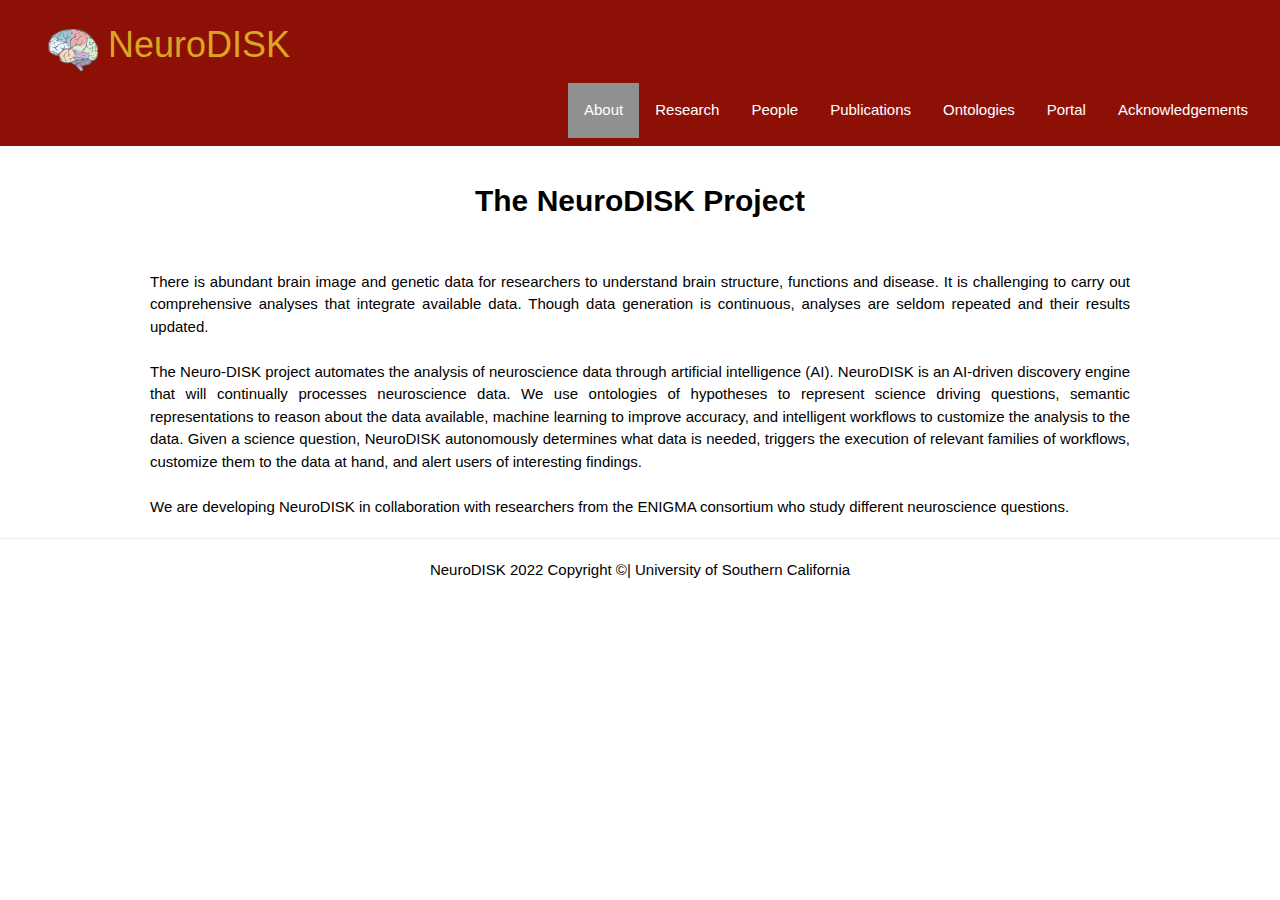
<file: index.html>
<!DOCTYPE html>
<html lang=en>
<title>NeuroDISK</title>
<meta charset="UTF-8">
<meta name="viewport" content="width=device-width, initial-scale=1">
<link rel="stylesheet" href="css/w3.css">
<link rel="stylesheet" href="css/w3-theme-red.css">
<link rel="stylesheet" href="css/font-awesome.min.css">
<script src="https://ajax.googleapis.com/ajax/libs/jquery/3.3.1/jquery.min.js"></script>
<script>
$(document).ready(function(){
    //load the parts of the page that are always the same across the portal
    $("#footerContent").load("footer.html");
});
</script>

<!-- Global site tag (gtag.js) - Google Analytics -->
<script async src="https://www.googletagmanager.com/gtag/js?id=UA-118863115-5"></script>
<script>
  window.dataLayer = window.dataLayer || [];
  function gtag(){dataLayer.push(arguments);}
  gtag('js', new Date());

  gtag('config', 'UA-118863115-5');
</script>

<head>
  <style>
    h1 {
      color:goldenrod
    }

    .w3-container {
      position: relative;
    }

    .topleft {
      float: left;
    }

    .w3-bar .w3-button {
    padding: 16px;
    }

    .footer {
      left: 0;
      bottom: 0;
      width: 100%;
      background-color:white;
      color:black;
      text-align: center;
    }
  </style>
</head>

<body>

  <header class="w3-container w3-theme-d5 w3-padding" id="topMenu"> 
      <div class=" w3-container">
      <div class=" w3-container">
        <div class="topleft">
          <h1><img src="images/Logo.png" alt="NeuroDISK" width=50px height=50px/>
            NeuroDISK
          </h1>
        </div>
        </div>
    </div>  
    
    <div class="w3-right">
      <div class="w3-bar w3-theme-d5">
        <a href="index.html" class="w3-bar-item w3-button w3-padding-8 selected">About</a>
        <a href="research.html" class="w3-bar-item w3-button w3-padding-8">Research</a>
        <a href="people.html" class="w3-bar-item w3-button w3-padding-8">People</a>
        <a href="publications.html" class="w3-bar-item w3-button w3-padding-8">Publications</a>
        <a href="ontologies.html" class="w3-bar-item w3-button w3-padding-8">Ontologies</a>
        <a href="portal.html" class="w3-bar-item w3-button w3-padding-8">Portal</a>
        <a href="acknowledgements.html" class="w3-bar-item w3-button w3-padding-8">Acknowledgements</a>
      </div>  
    </div>
  </header>

  <br />
  <div class="w3-center">
    <h2><b>The NeuroDISK Project</b></h2>
  </div>
  <br />

  <div class="w3-content w3-justify">
    <p>
      There is abundant brain image and genetic data for researchers to understand brain structure, functions and disease. It is challenging to carry out comprehensive analyses that integrate available data.  Though data generation is continuous, analyses are seldom repeated and their results updated. <br />
      <br />
      The Neuro-DISK project automates the analysis of neuroscience data through artificial intelligence (AI). NeuroDISK is an AI-driven discovery engine that will continually processes neuroscience data.  We use ontologies of hypotheses to represent science driving questions, semantic representations to reason about the data available, machine learning to improve accuracy, and intelligent workflows to customize the analysis to the data.  Given a science question, NeuroDISK autonomously determines what data is needed, triggers the execution of relevant families of workflows, customize them to the data at hand, and alert users of interesting findings.<br />
      <br />
      We are developing NeuroDISK in collaboration with researchers from the ENIGMA consortium who study different neuroscience questions.<br />
    </p>
  </div>


  <div class="footer">
    <hr />
    <p>NeuroDISK 2022 Copyright &copy;| University of Southern California</p>
  </div>


</body>

</html>
</file>
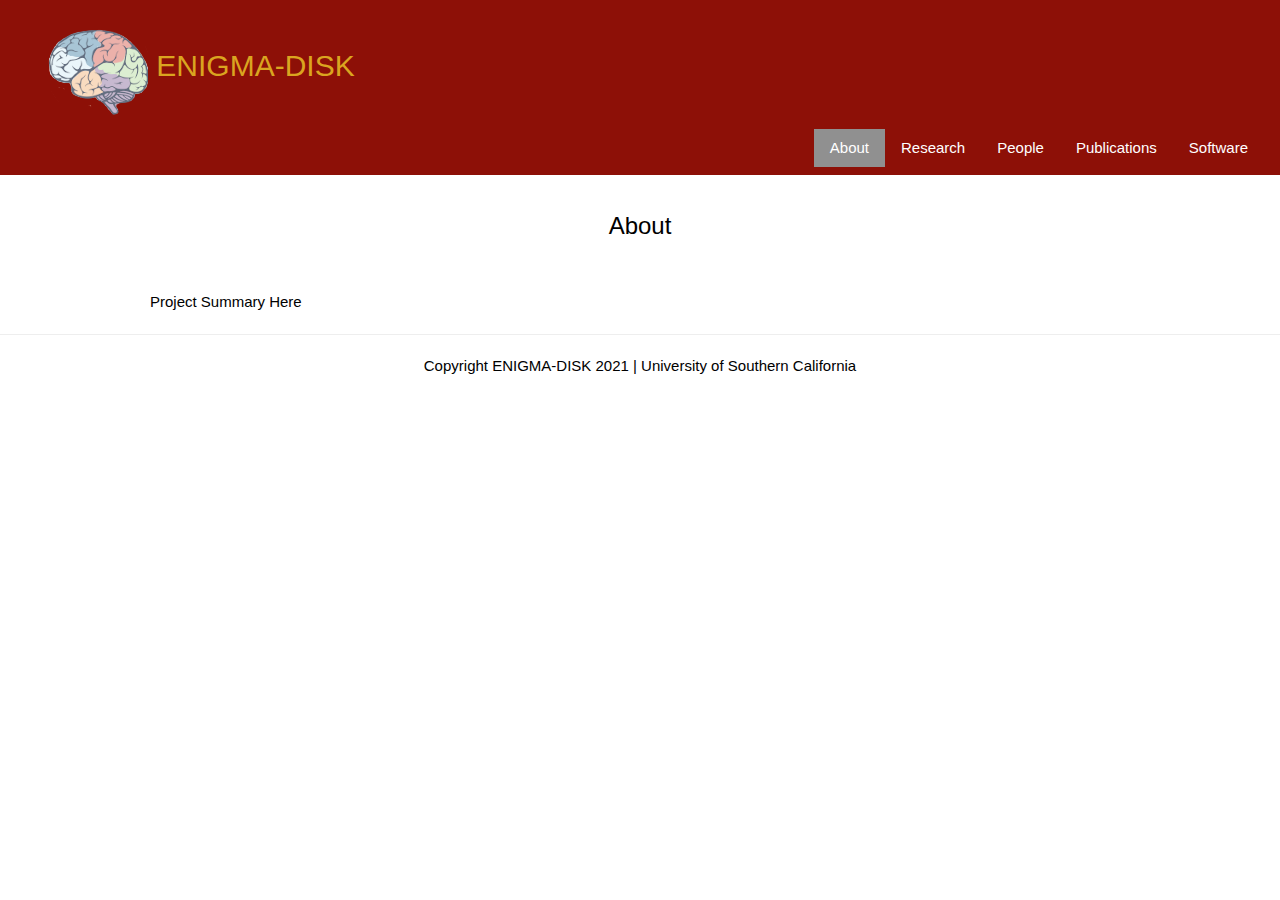
<file: about.html>
<!DOCTYPE html>
<html lang=en>
<title>ENIGMA-DISK</title>
<meta charset="UTF-8">
<meta name="viewport" content="width=device-width, initial-scale=1">
<link rel="stylesheet" href="css/w3.css">
<link rel="stylesheet" href="css/w3-theme-red.css">
<link rel="stylesheet" href="css/font-awesome.min.css">
<script src="https://ajax.googleapis.com/ajax/libs/jquery/3.3.1/jquery.min.js"></script>
<script>
$(document).ready(function(){
    //load the parts of the page that are always the same across the portal
    $("#footerContent").load("footer.html");
});
</script>

<!-- Global site tag (gtag.js) - Google Analytics -->
<script async src="https://www.googletagmanager.com/gtag/js?id=UA-118863115-5"></script>
<script>
  window.dataLayer = window.dataLayer || [];
  function gtag(){dataLayer.push(arguments);}
  gtag('js', new Date());

  gtag('config', 'UA-118863115-5');
</script>

<head>
  <style>
    h2 {
      color:goldenrod
    }

    .footer {
      left: 0;
      bottom: 0;
      width: 100%;
      background-color:white;
      color:black;
      text-align: center;
    }
  </style>
</head>

<body>

  <header class="w3-container w3-theme-d5 w3-padding" id="topMenu"> 
    <div class="w3-container">
      <div class=" w3-container">
        <h2><img src="images/Logo.png" alt="ENIGMA-DISK"/>
          ENIGMA-DISK
        </h2>
      </div>
    </div>  
    
    <div class="w3-right">
      <div class="w3-bar w3-theme-d5">
        <a href="about.html" class="w3-bar-item w3-button w3-padding-8 selected">About</a>
        <a href="research.html" class="w3-bar-item w3-button w3-padding-8">Research</a>
        <a href="people.html" class="w3-bar-item w3-button w3-padding-8">People</a>
        <a href="publications.html" class="w3-bar-item w3-button w3-padding-8">Publications</a>
        <a href="software.html" class="w3-bar-item w3-button w3-padding-8">Software</a>
      </div>  
    </div>
  </header>

  <br />
  <div class="w3-center">
      <h3>About</h3>
  </div>
  <br />

  <div class="w3-content w3-justify">
    <p>
      Project Summary Here
    </p>
  </div>


  <div class="footer">
    <hr />
    <p>Copyright ENIGMA-DISK 2021 | University of Southern California</p>
  </div>


</body>

</html>
</file>
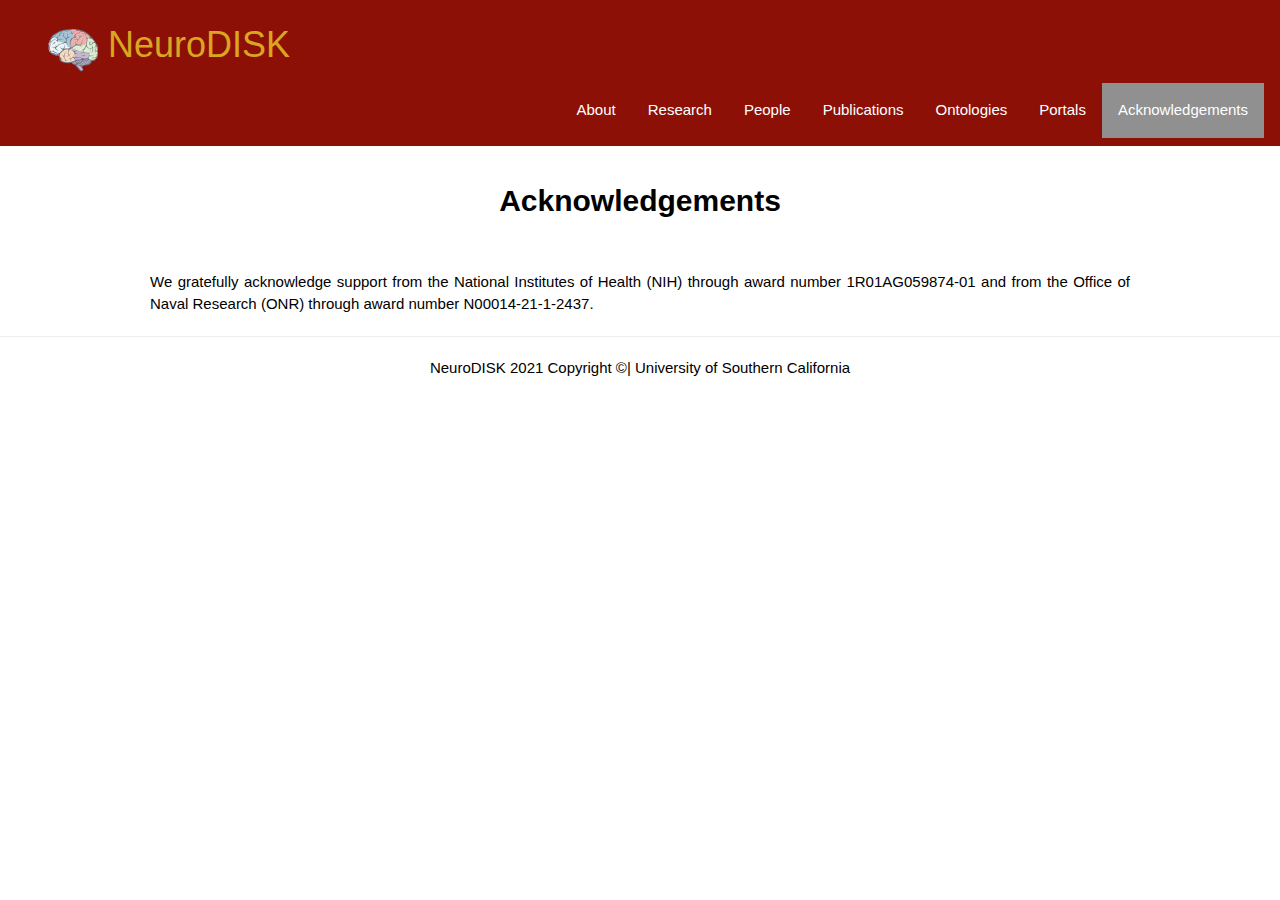
<file: acknowledgements.html>
<!DOCTYPE html>
<html lang=en>
<title>NeuroDISK</title>
<meta charset="UTF-8">
<meta name="viewport" content="width=device-width, initial-scale=1">
<link rel="stylesheet" href="css/w3.css">
<link rel="stylesheet" href="css/w3-theme-red.css">
<link rel="stylesheet" href="css/font-awesome.min.css">
<link rel="stylesheet" href="https://cdnjs.cloudflare.com/ajax/libs/font-awesome/4.7.0/css/font-awesome.min.css">
<script src="https://ajax.googleapis.com/ajax/libs/jquery/3.3.1/jquery.min.js"></script>
<script>
$(document).ready(function(){
    //load the parts of the page that are always the same across the portal
    $("#footerContent").load("footer.html");
});
</script>

<!-- Global site tag (gtag.js) - Google Analytics -->
<script async src="https://www.googletagmanager.com/gtag/js?id=UA-118863115-5"></script>
<script>
  window.dataLayer = window.dataLayer || [];
  function gtag(){dataLayer.push(arguments);}
  gtag('js', new Date());

  gtag('config', 'UA-118863115-5');
</script>

<head>
  <style>
    h1 {
      color:goldenrod
    }

    .w3-container {
      position: relative;
    }

    .topleft {
      float: left;
    }

    .w3-bar .w3-button {
    padding: 16px;
    }

    .footer {
      left: 0;
      bottom: 0;
      width: 100%;
      background-color:white;
      color:black;
      text-align: center;
    }
  </style>
</head>

<body>

  <header class="w3-container w3-theme-d5 w3-padding" id="topMenu"> 
    <div class="w3-container">
      <div class=" w3-container">
        <div class="topleft">
          <h1><img src="images/Logo.png" alt="NeuroDISK" width=50px height=50px/>
            NeuroDISK
          </h1>
        </div>
        </div>
    </div>  
    
    <div class="w3-right">
      <div class="w3-bar w3-theme-d5">
        <a href="index.html" class="w3-bar-item w3-button w3-padding-8">About</a>
        <a href="research.html" class="w3-bar-item w3-button w3-padding-8">Research</a>
        <a href="people.html" class="w3-bar-item w3-button w3-padding-8">People</a>
        <a href="publications.html" class="w3-bar-item w3-button w3-padding-8">Publications</a>
        <a href="ontologies.html" class="w3-bar-item w3-button w3-padding-8">Ontologies</a>
        <a href="portal.html" class="w3-bar-item w3-button w3-padding-8">Portals</a>
        <a href="acknowledgements.html" class="w3-bar-item w3-button w3-padding-8 selected">Acknowledgements</a>
      </div>  
    </div>
  </header>

    <br />
    <div class="w3-center">
        <h2><b>Acknowledgements</b></h2>
    </div>
    <br />
    <div class="w3-content w3-justify">
      <p>We gratefully acknowledge support from the National Institutes of Health (NIH) through award number 1R01AG059874-01 and from the Office of Naval Research (ONR) through award number N00014-21-1-2437.</p>
    </div>

  <div class="footer">
    <hr />
    <p>NeuroDISK 2021 Copyright &copy;| University of Southern California</p>
  </div>


</body>

</html>
</file>
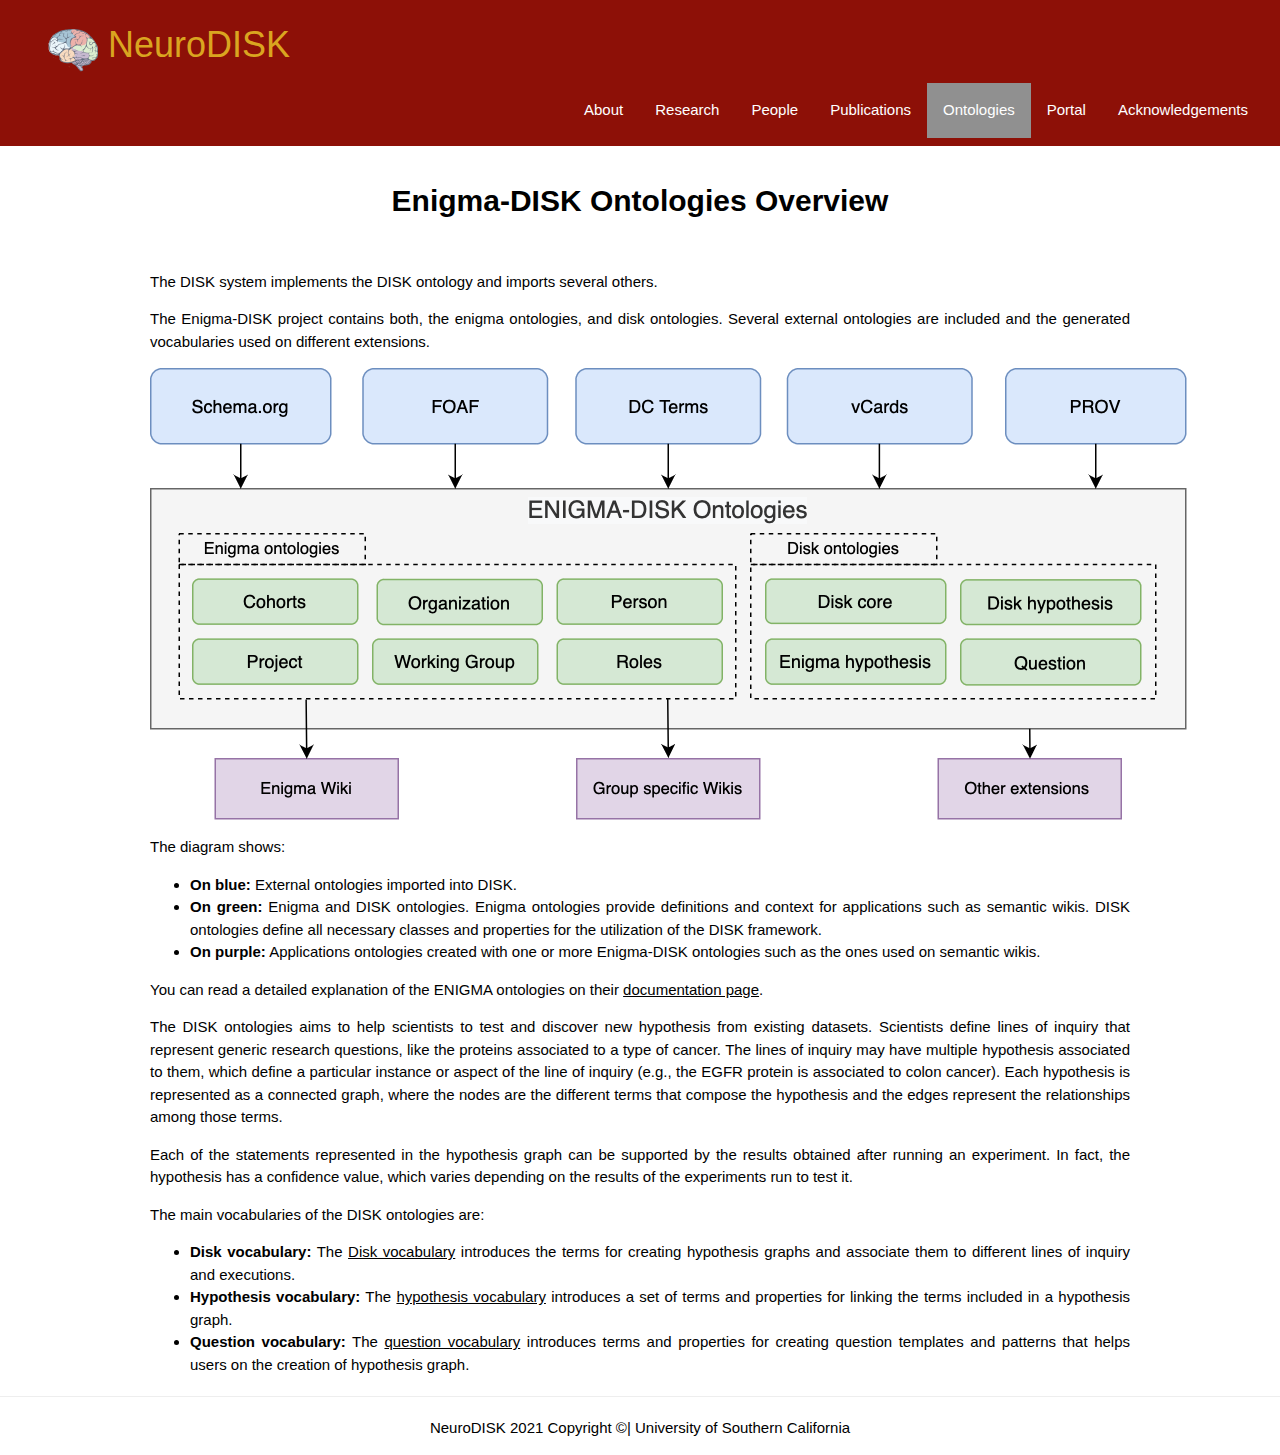
<file: ontologies.html>
<!DOCTYPE html>
<html lang=en>
<title>NeuroDISK</title>
<meta charset="UTF-8">
<meta name="viewport" content="width=device-width, initial-scale=1">
<link rel="stylesheet" href="css/w3.css">
<link rel="stylesheet" href="css/w3-theme-red.css">
<link rel="stylesheet" href="css/font-awesome.min.css">
<script src="https://ajax.googleapis.com/ajax/libs/jquery/3.3.1/jquery.min.js"></script>
<script>
$(document).ready(function(){
    //load the parts of the page that are always the same across the portal
    $("#footerContent").load("footer.html");
});
</script>

<!-- Global site tag (gtag.js) - Google Analytics -->
<script async src="https://www.googletagmanager.com/gtag/js?id=UA-118863115-5"></script>
<script>
  window.dataLayer = window.dataLayer || [];
  function gtag(){dataLayer.push(arguments);}
  gtag('js', new Date());

  gtag('config', 'UA-118863115-5');
</script>

<head>
  <style>
    h1 {
      color:goldenrod
    }

    .w3-container {
      position: relative;
    }

    .topleft {
      float: left;
    }

    .w3-bar .w3-button {
    padding: 16px;
    }

    .footer {
      left: 0;
      bottom: 0;
      width: 100%;
      background-color:white;
      color:black;
      text-align: center;
    }
  </style>
</head>

<body>

  <header class="w3-container w3-theme-d5 w3-padding" id="topMenu"> 
      <div class=" w3-container">
      <div class=" w3-container">
        <div class="topleft">
          <h1><img src="images/Logo.png" alt="NeuroDISK" width=50px height=50px/>
            NeuroDISK
          </h1>
        </div>
        </div>
    </div>  
    
    <div class="w3-right">
      <div class="w3-bar w3-theme-d5">
        <a href="index.html" class="w3-bar-item w3-button w3-padding-8">About</a>
        <a href="research.html" class="w3-bar-item w3-button w3-padding-8">Research</a>
        <a href="people.html" class="w3-bar-item w3-button w3-padding-8">People</a>
        <a href="publications.html" class="w3-bar-item w3-button w3-padding-8">Publications</a>
        <a href="ontologies.html" class="w3-bar-item w3-button w3-padding-8 selected">Ontologies</a>
        <a href="portal.html" class="w3-bar-item w3-button w3-padding-8">Portal</a>
        <a href="acknowledgements.html" class="w3-bar-item w3-button w3-padding-8">Acknowledgements</a>
      </div>  
    </div>
  </header>

  <br />
  <div class="w3-center">
    <h2><b>Enigma-DISK Ontologies Overview</b></h2>
  </div>
  <br />

  <div class="w3-content w3-justify">
    <p>
      The DISK system implements the DISK ontology and imports several others.
    </p>
    <p>
      The Enigma-DISK project contains both, the enigma ontologies, and disk ontologies. Several external ontologies are included and the generated vocabularies used on different extensions.
    </p>

    <img src="images/ontologies.png" alt="Ontologies Overview"/>

    <p>
      The diagram shows:
      <ul>
        <li><b>On blue:</b> External ontologies imported into DISK.</li>
        <li><b>On green:</b> 
          Enigma and DISK ontologies. Enigma ontologies provide definitions and context for applications such as semantic wikis. DISK ontologies define all necessary classes and properties for the utilization of the DISK framework.
        </li>
        <li><b>On purple:</b> 
          Applications ontologies created with one or more Enigma-DISK ontologies such as the ones used on semantic wikis.
        </li>
      </ul>
      You can read a detailed explanation of the ENIGMA ontologies on their <a href="https://knowledgecaptureanddiscovery.github.io/EnigmaOntology/release/" target="_blank">documentation page</a>.
    </p>

    <p>
      The DISK ontologies aims to help scientists to test and discover new hypothesis from existing datasets. Scientists define lines of inquiry that represent generic research questions, like the proteins associated to a type of cancer. The lines of inquiry may have multiple hypothesis associated to them, which define a particular instance or aspect of the line of inquiry (e.g., the EGFR protein is associated to colon cancer). Each hypothesis is represented as a connected graph, where the nodes are the different terms that compose the hypothesis and the edges represent the relationships among those terms.
    </p>

    <p>
      Each of the statements represented in the hypothesis graph can be supported by the results obtained after running an experiment. In fact, the hypothesis has a confidence value, which varies depending on the results of the experiments run to test it.
    </p>

    <p>
      The main vocabularies of the DISK ontologies are:
      <ul>
        <li><b>Disk vocabulary:</b> 
          The <a target="_blank" href="http://disk-project.org/ontology/disk#">Disk vocabulary</a> introduces the terms for creating hypothesis graphs and associate them to different lines of inquiry and executions.
        </li>
        <li><b>Hypothesis vocabulary:</b> 
          The <a target="_blank" href="https://knowledgecaptureanddiscovery.github.io/DISK-Ontologies/hypothesis/release/0.0.3/index-en.html">hypothesis vocabulary</a> introduces a set of terms and properties for linking the terms included in a hypothesis graph.
        </li>
        <li><b>Question vocabulary:</b> 
          The <a target="_blank" href="https://w3id.org/sqo">question vocabulary</a> introduces terms and properties for creating question templates and patterns that helps users on the creation of hypothesis graph.
        </li>
      </ul>
    </p>
  </div>


  <div class="footer">
    <hr />
    <p>NeuroDISK 2021 Copyright &copy;| University of Southern California</p>
  </div>


</body>

</html>
</file>
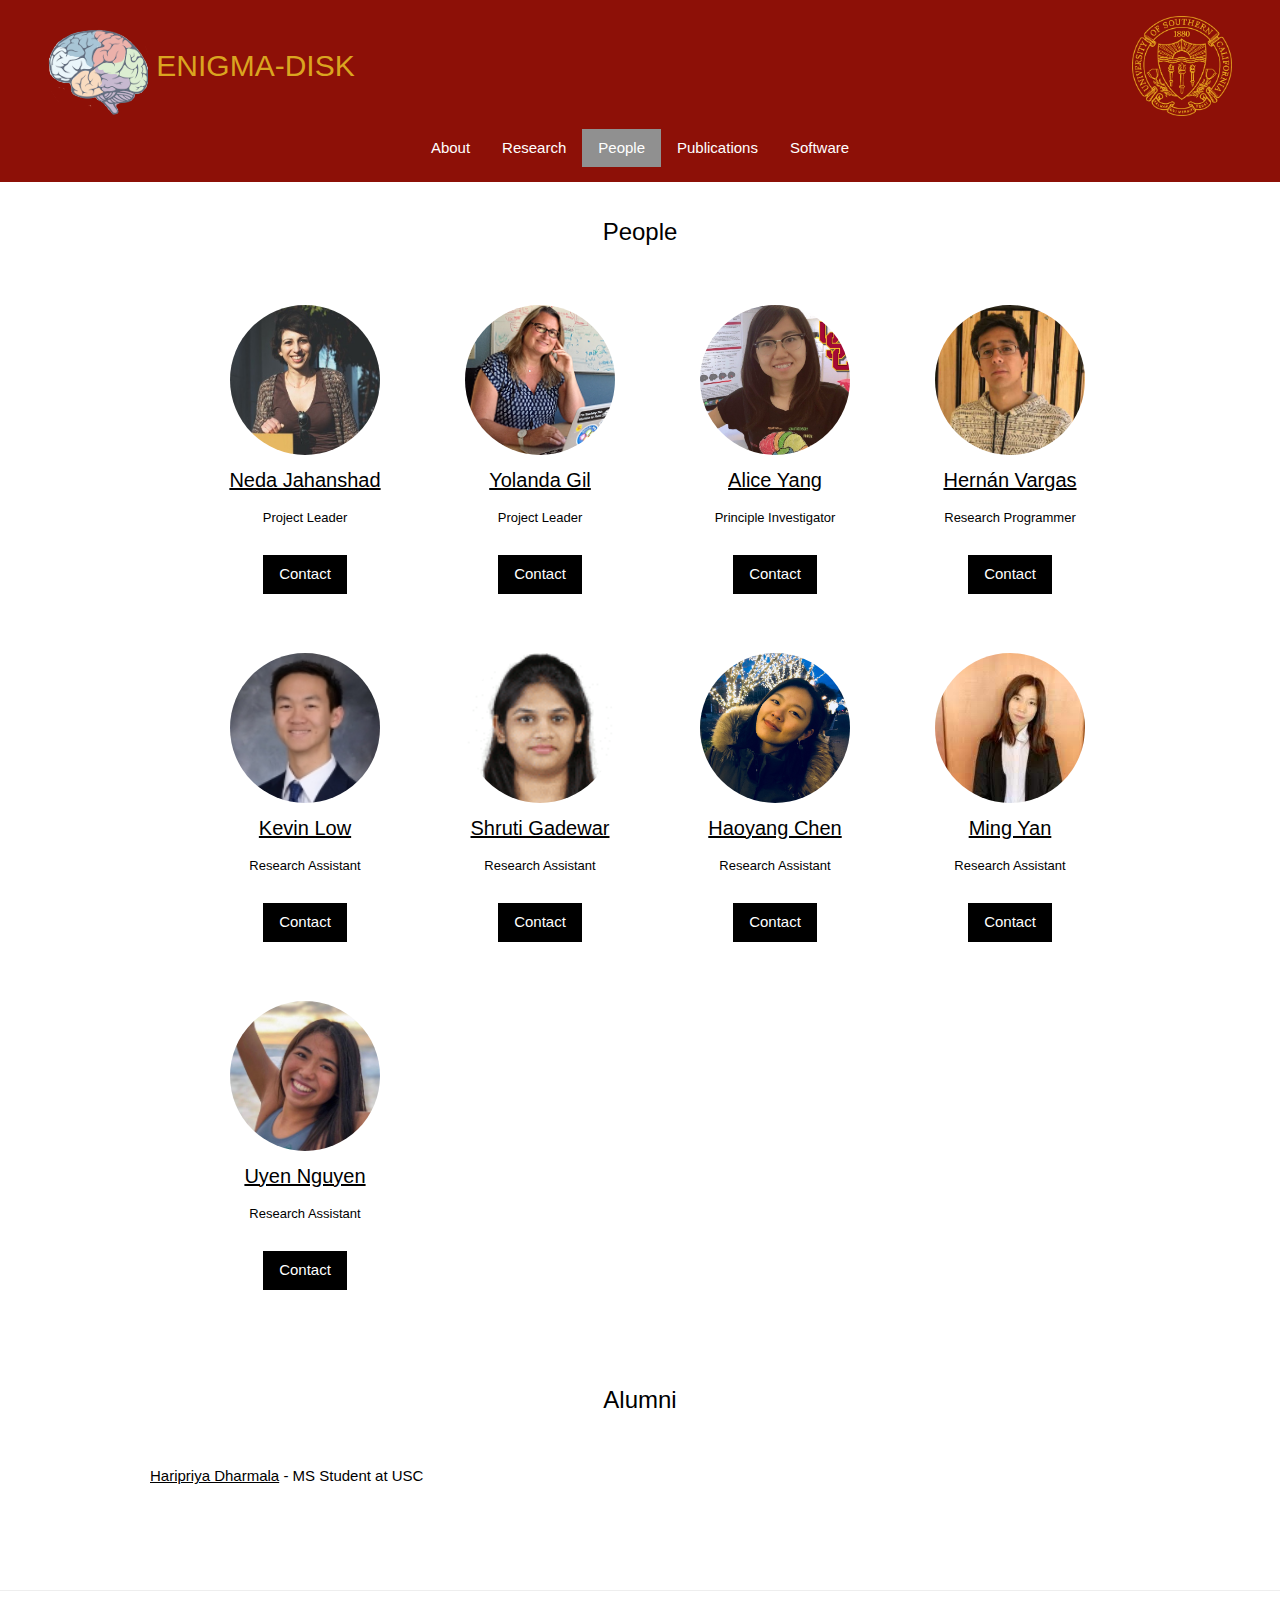
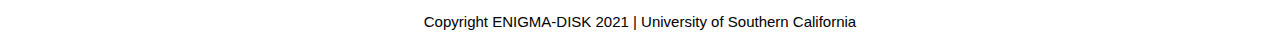
<file: people.html>
<!DOCTYPE html>
<html lang=en>
<title>ENIGMA-DISK</title>
<meta charset="UTF-8">
<meta name="viewport" content="width=device-width, initial-scale=1">
<link rel="stylesheet" href="css/w3.css">
<link rel="stylesheet" href="css/w3-theme-red.css">
<link rel="stylesheet" href="css/font-awesome.min.css">
<link rel="stylesheet" href="https://cdnjs.cloudflare.com/ajax/libs/font-awesome/5.15.3/css/all.min.css" integrity="sha512-iBBXm8fW90+nuLcSKlbmrPcLa0OT92xO1BIsZ+ywDWZCvqsWgccV3gFoRBv0z+8dLJgyAHIhR35VZc2oM/gI1w==" crossorigin="anonymous" referrerpolicy="no-referrer" />
<!--link rel="stylesheet" href="https://cdnjs.cloudflare.com/ajax/libs/font-awesome/4.7.0/css/font-awesome.min.css"-->
<script src="https://ajax.googleapis.com/ajax/libs/jquery/3.3.1/jquery.min.js"></script>
<script>
$(document).ready(function(){
    //load the parts of the page that are always the same across the portal
    $("#footerContent").load("footer.html");
});
</script>

<!-- Global site tag (gtag.js) - Google Analytics -->
<script async src="https://www.googletagmanager.com/gtag/js?id=UA-118863115-5"></script>
<script>
  window.dataLayer = window.dataLayer || [];
  function gtag(){dataLayer.push(arguments);}
  gtag('js', new Date());

  gtag('config', 'UA-118863115-5');
</script>

<head>
  <style>
    h2 {
        color:goldenrod
    }

    .w3-container {
      position: relative;
    }

    .topright {
      position: absolute;
      top: 8px;
      right: 16px;
    }
    

    .footer {
        left: 0;
        bottom: 0;
        width: 100%;
        background-color:white;
        color:black;
        text-align: center;
    }

    .column {
        float: left;
        width: 25%;
        padding: 0 10px;
    }

    .row {
        margin: 0 150px;
        padding: 20px;
    }

    .row:after {
        content: "";
        display: table;
        clear: both;
    }

    @media screen and (max-width: 600px) {
        .column {
            width: 100%;
            display: block;
            margin-bottom: 20px;
        }
    }

    .card {
        width: 250px;
        margin: auto;
        padding: 2px;
        text-align: center;
        font-family: arial;
    }

    .card img{
        border-radius: 50%;
        width: 150px;
        height: 150px;
    }

    .title {
        color:black;
        font-size: 12px;
    }


    
  </style>
</head>

<body>

<header class="w3-container w3-theme-d5 w3-padding" id="topMenu"> 
    <div class="w3-container">
        <div class=" w3-container">
            <h2><img src="images/Logo.png" alt="ENIGMA-DISK"/>
                ENIGMA-DISK
            </h2>
            <div class="topright">
                <img src="images/usc.gif" alt="University of Southern California" width=100px height=100px/>
              </div>
        </div>
    </div>  
    
    <div class="w3-center">
        <div class="w3-bar w3-theme-d5">
            <a href="index.html" class="w3-bar-item w3-button w3-padding-8">About</a>
            <a href="research.html" class="w3-bar-item w3-button w3-padding-8">Research</a>
            <a href="people.html" class="w3-bar-item w3-button w3-padding-8 selected">People</a>
            <a href="publications.html" class="w3-bar-item w3-button w3-padding-8">Publications</a>
            <a href="software.html" class="w3-bar-item w3-button w3-padding-8">Software</a>
        </div>  
    </div>
</header>

<br />
<div class="w3-center">
    <h3>People</h3>
</div>
<br />

<div class="row">
    <div class="column">
        <div class="card">
            <img src="images/jahanshad.jpeg" alt="Neda Jahanshad">
            <a href="https://keck.usc.edu/faculty-search/neda-jahanshad/"><h4>Neda Jahanshad</h4></a>
            <p class="title" style="font-size:13px">Project Leader</p>
            <a href="mailto:njahansh@usc.edu"><p class="w3-button w3-black">Contact</p></a>
        </div>
    </div>

    <div class="column">
        <div class="card">
            <img src="images/Gil.png" alt="Yolanda Gil">
            <a href="https://www.isi.edu/~gil/"><h4>Yolanda Gil</h4></a>
            <p class="title" style="font-size:13px">Project Leader</p>
            <a href="mailto: gil@isi.edu"><p class="w3-button w3-black">Contact</p></a>
        </div>
    </div>

    <div class="column">
        <div class="card">
            <img src="images/Alice.jpeg" alt="Alice Yang">
            <a href="https://sites.google.com/a/usc.edu/qifan/"><h4>Alice Yang</h4></a>
            <p class="title" style="font-size:13px">Principle Investigator</p>
            <a href="mailto: qifanyan@usc.edu"><p class="w3-button w3-black">Contact</p></a>
        </div>
    </div>

    <div class="column">
        <div class="card">
            <img src="images/Hernan.jpeg" alt="Hernán Vargas">
            <a href=""><h4>Hernán Vargas</h4></a>
            <p class="title" style="font-size:13px">Research Programmer</p>
            <a href="mailto: hern.var@gmail.com"><p class="w3-button w3-black">Contact</p></a>
        </div>
    </div>
    
    
</div>

<div class="row">
    <div class="column">
        <div class="card">
            <img src="images/kevin.jpeg" alt="Kevin Low">
            <a href=""><h4>Kevin Low</h4></a>
            <p class="title" style="font-size:13px">Research Assistant</p>
            <a href="mailto:kevinlow@usc.edu"><p class="w3-button w3-black">Contact</p></a>
        </div>
    </div>

    <div class="column">
        <div class="card">
            <img src="images/shruti.gif" alt="Shruti Gadewar">
            <a href="https://www.linkedin.com/in/gadewarshruti"><h4>Shruti Gadewar</h4></a>
            <p class="title" style="font-size:13px">Research Assistant</p>
            <a href="mailto: gadewar@usc.edu"><p class="w3-button w3-black">Contact</p></a>
        </div>
    </div>

    <div class="column">
        <div class="card">
            <img src="images/haoyang.jpg" alt="Haoyang Chen">
            <a href=""><h4>Haoyang Chen</h4></a>
            <p class="title" style="font-size:13px">Research Assistant</p>
            <a href="mailto: hchen046@usc.edu"><p class="w3-button w3-black">Contact</p></a>
        </div>
    </div>

    <div class="column">
        <div class="card">
            <img src="images/ming.jpeg" alt="Ming Yan">
            <a href="https://www.linkedin.com/in/yanming77"><h4>Ming Yan</h4></a>
            <p class="title" style="font-size:13px">Research Assistant</p>
            <a href="mailto: myan7003@usc.edu"><p class="w3-button w3-black">Contact</p></a>
        </div>
    </div>
    
    
</div>

<div class="row">
    <div class="column">
        <div class="card">
            <img src="images/uyen.jpeg" alt="Uyen Nguyen">
            <a href="https://www.linkedin.com/in/uyen-nguyen-3907521b8"><h4>Uyen Nguyen</h4></a>
            <p class="title" style="font-size:13px">Research Assistant</p>
            <a href="mailto:uyennguy@usc.edu"><p class="w3-button w3-black">Contact</p></a>
        </div>
    </div>
</div>

<br /><br />
<div class="w3-center">
    <h3>Alumni</h3>
</div>
<br />

<div class="w3-content w3-justify">
<p><a href="https://www.linkedin.com/in/haripriya-dharmala">Haripriya Dharmala</a> - MS Student at USC</p>
</div>
<br /><br /><br />

  


<div class="footer">
    <hr />
    <p>Copyright ENIGMA-DISK 2021 | University of Southern California</p>
</div>


</body>

</html>
</file>
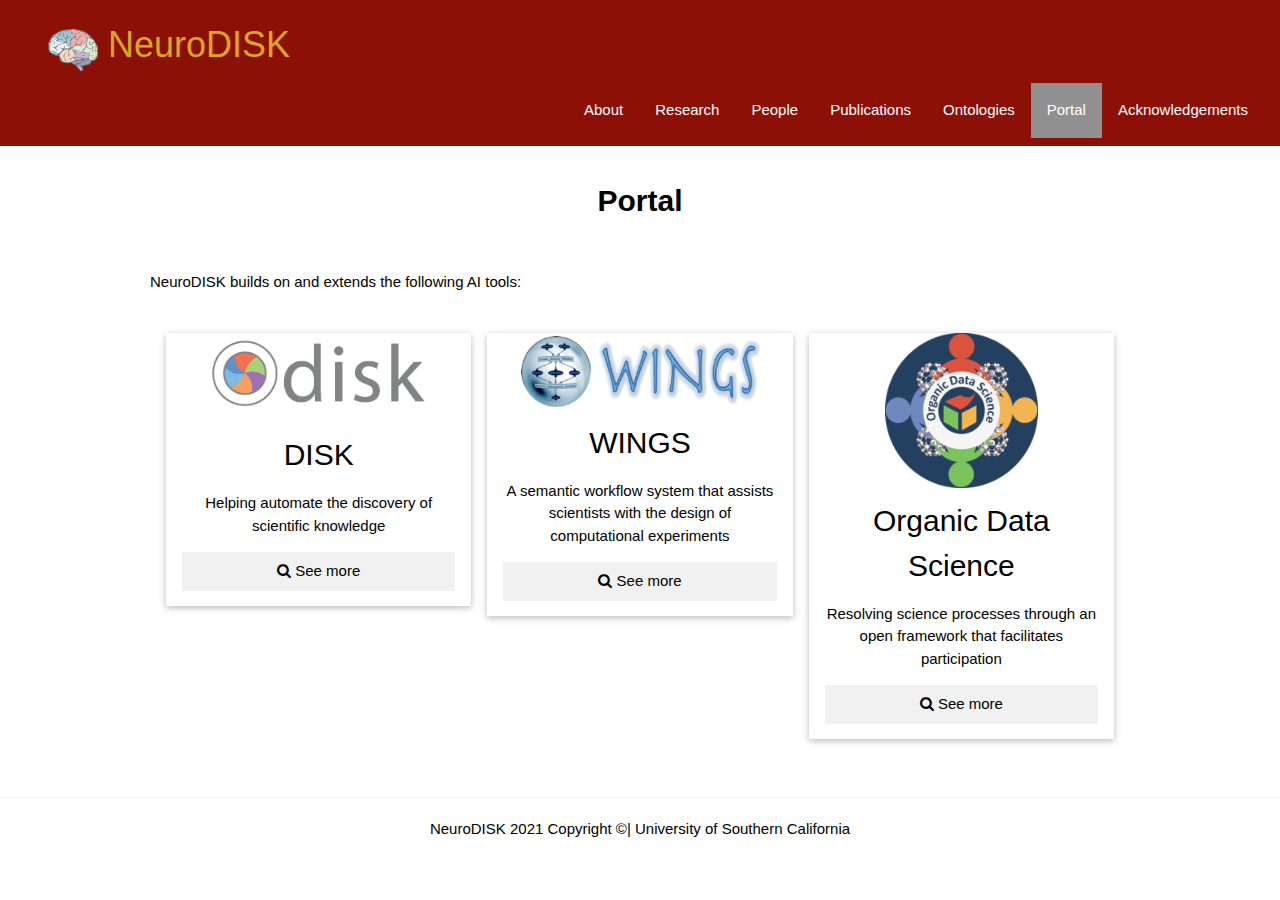
<file: portal.html>
<!DOCTYPE html>
<html lang=en>
<title>NeuroDISK</title>
<meta charset="UTF-8">
<meta name="viewport" content="width=device-width, initial-scale=1">
<link rel="stylesheet" href="css/w3.css">
<link rel="stylesheet" href="css/w3-theme-red.css">
<link rel="stylesheet" href="css/font-awesome.min.css">
<link rel="stylesheet" href="https://cdnjs.cloudflare.com/ajax/libs/font-awesome/4.7.0/css/font-awesome.min.css">
<script src="https://ajax.googleapis.com/ajax/libs/jquery/3.3.1/jquery.min.js"></script>
<script>
$(document).ready(function(){
    //load the parts of the page that are always the same across the portal
    $("#footerContent").load("footer.html");
});
</script>

<!-- Global site tag (gtag.js) - Google Analytics -->
<script async src="https://www.googletagmanager.com/gtag/js?id=UA-118863115-5"></script>
<script>
  window.dataLayer = window.dataLayer || [];
  function gtag(){dataLayer.push(arguments);}
  gtag('js', new Date());

  gtag('config', 'UA-118863115-5');
</script>

<head>
  <style>
    h1 {
      color:goldenrod
    }

    .w3-container {
      position: relative;
    }

    .topleft {
      float: left;
    }

    .w3-bar .w3-button {
    padding: 16px;
    }

    .footer {
      left: 0;
      bottom: 0;
      width: 100%;
      background-color:white;
      color:black;
      text-align: center;
    }
  </style>
</head>

<body>

  <header class="w3-container w3-theme-d5 w3-padding" id="topMenu"> 
    <div class="w3-container">
      <div class=" w3-container">
        <div class="topleft">
          <h1><img src="images/Logo.png" alt="NeuroDISK" width=50px height=50px/>
            NeuroDISK
          </h1>
        </div>
        </div>
    </div>  
    
    <div class="w3-right">
      <div class="w3-bar w3-theme-d5">
        <a href="index.html" class="w3-bar-item w3-button w3-padding-8">About</a>
        <a href="research.html" class="w3-bar-item w3-button w3-padding-8">Research</a>
        <a href="people.html" class="w3-bar-item w3-button w3-padding-8">People</a>
        <a href="publications.html" class="w3-bar-item w3-button w3-padding-8">Publications</a>
        <a href="ontologies.html" class="w3-bar-item w3-button w3-padding-8">Ontologies</a>
        <a href="portal.html" class="w3-bar-item w3-button w3-padding-8 selected">Portal</a>
        <a href="acknowledgements.html" class="w3-bar-item w3-button w3-padding-8">Acknowledgements</a>
      </div>  
    </div>
  </header>

    <br />
    <div class="w3-center">
        <h2><b>Portal</b></h2>
    </div>
    <br />
    <div class="w3-content w3-justify">
      <p>NeuroDISK builds on and extends the following AI tools:</p>
    </div>

    <div class="w3-content w3-justify">
      <div class="w3-row-padding" style="margin-top:40px">
        <div class="w3-col s4 w3-margin-bottom">
          <div class="w3-card w3-center">
            <img src="images/logo_disk.png" alt="DISK" height="70%" width="70%/">
    
            <div class="w3-container w3-center">
              <h2>DISK</h2>
              <p>Helping automate the discovery of scientific knowledge</p>
              <p><button class="w3-button w3-light-grey w3-block" onclick="location.href='http://disk-project.org/'"><i class="fa fa-search"></i> See more</button></p>
            </div>
    
          </div>
        </div>

        <div class="w3-col s4 w3-margin-bottom">
          <div class="w3-card w3-center">
            <img src="images/logo_wings.png" alt="WINGS" height="80%" width="80%"/>

            <div class="w3-container w3-center">
              <h2>WINGS</h2>
              <p>A semantic workflow system that assists scientists with the design of computational experiments</p>
              <p><button class="w3-button w3-light-grey w3-block" onclick="location.href='http://www.wings-workflows.org/'"><i class="fa fa-search"></i> See more</button></p>
            </div>

          </div>
        </div>

        <div class="w3-col s4 w3-margin-bottom">
          <div class="w3-card w3-center">
            <img src="images/logo_ods.png" alt="ODS" height="50%" width="50%"/>

            <div class="w3-container w3-center">
              <h2>Organic Data Science</h2>
              <p>Resolving science processes through an open framework that facilitates participation</p>
              <p><button class="w3-button w3-light-grey w3-block" onclick="location.href='http://www.organicdatascience.org/'"><i class="fa fa-search"></i> See more</button></p>
            </div>

          </div>
        </div>
        </div>
      </div>
    </div>

    <br />


  <div class="footer">
    <hr />
    <p>NeuroDISK 2021 Copyright &copy;| University of Southern California</p>
  </div>


</body>

</html>
</file>
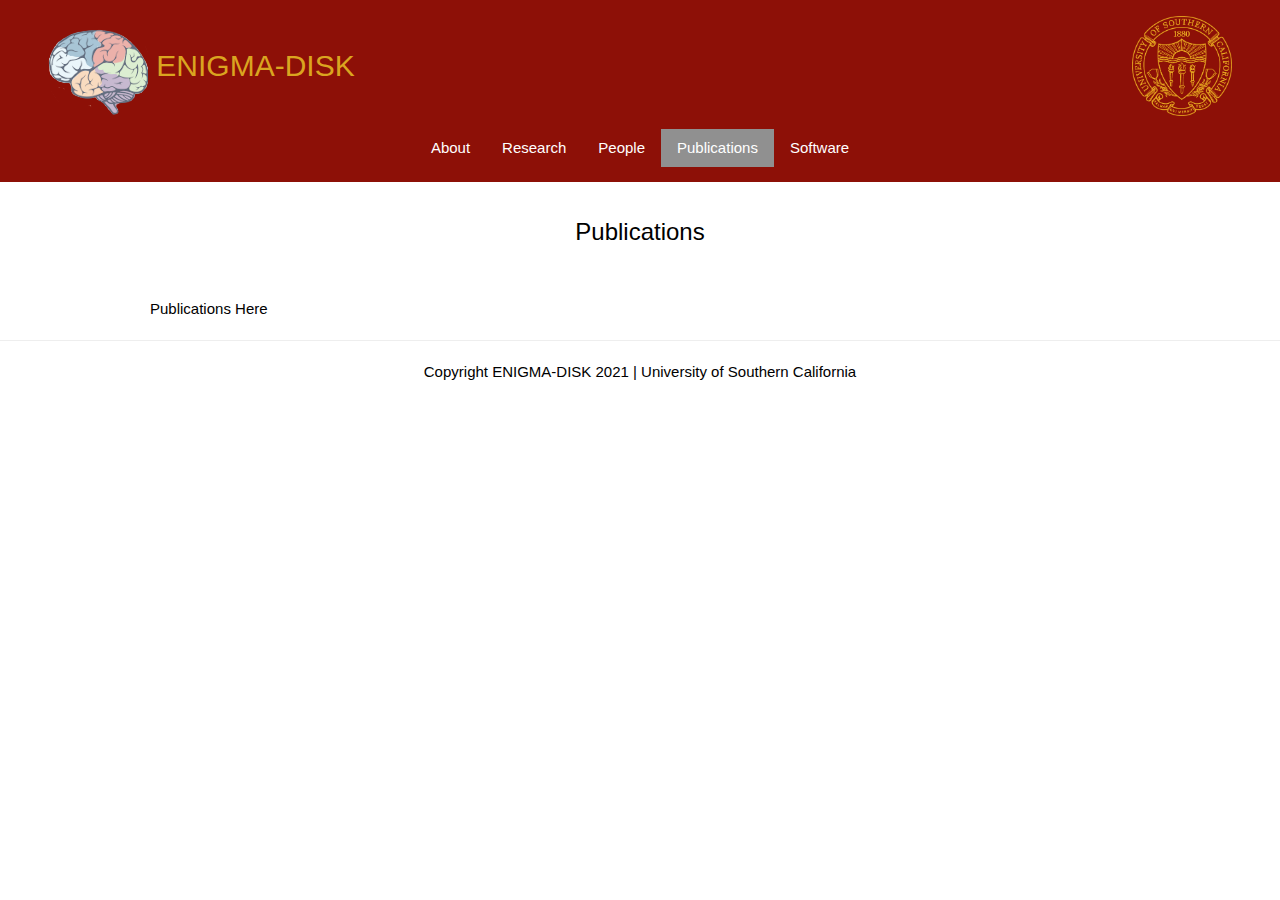
<file: publications.html>
<!DOCTYPE html>
<html lang=en>
<title>ENIGMA-DISK</title>
<meta charset="UTF-8">
<meta name="viewport" content="width=device-width, initial-scale=1">
<link rel="stylesheet" href="css/w3.css">
<link rel="stylesheet" href="css/w3-theme-red.css">
<link rel="stylesheet" href="css/font-awesome.min.css">
<script src="https://ajax.googleapis.com/ajax/libs/jquery/3.3.1/jquery.min.js"></script>
<script>
$(document).ready(function(){
    //load the parts of the page that are always the same across the portal
    $("#footerContent").load("footer.html");
});
</script>

<!-- Global site tag (gtag.js) - Google Analytics -->
<script async src="https://www.googletagmanager.com/gtag/js?id=UA-118863115-5"></script>
<script>
  window.dataLayer = window.dataLayer || [];
  function gtag(){dataLayer.push(arguments);}
  gtag('js', new Date());

  gtag('config', 'UA-118863115-5');
</script>

<head>
  <style>
    h2 {
      color:goldenrod
    }

    .w3-container {
      position: relative;
    }

    .topright {
      position: absolute;
      top: 8px;
      right: 16px;
    }

    .footer {
      left: 0;
      bottom: 0;
      width: 100%;
      background-color:white;
      color:black;
      text-align: center;
    }
  </style>
</head>

<body>

  <header class="w3-container w3-theme-d5 w3-padding" id="topMenu"> 
    <div class="w3-container">
      <div class=" w3-container">
        <h2><img src="images/Logo.png" alt="ENIGMA-DISK"/>
          ENIGMA-DISK
        </h2>
        <div class="topright">
            <img src="images/usc.gif" alt="University of Southern California" width=100px height=100px/>
          </div>
      </div>
    </div>  
    
    <div class="w3-center">
      <div class="w3-bar w3-theme-d5">
        <a href="index.html" class="w3-bar-item w3-button w3-padding-8">About</a>
        <a href="research.html" class="w3-bar-item w3-button w3-padding-8">Research</a>
        <a href="people.html" class="w3-bar-item w3-button w3-padding-8">People</a>
        <a href="publications.html" class="w3-bar-item w3-button w3-padding-8 selected">Publications</a>
        <a href="software.html" class="w3-bar-item w3-button w3-padding-8">Software</a>
      </div>  
    </div>
  </header>

  <br />
  <div class="w3-center">
      <h3>Publications</h3>
  </div>
  <br />

  <div class="w3-content w3-justify">
    <p>
      Publications Here
    </p>
  </div>


  <div class="footer">
    <hr />
    <p>Copyright ENIGMA-DISK 2021 | University of Southern California</p>
  </div>


</body>

</html>
</file>
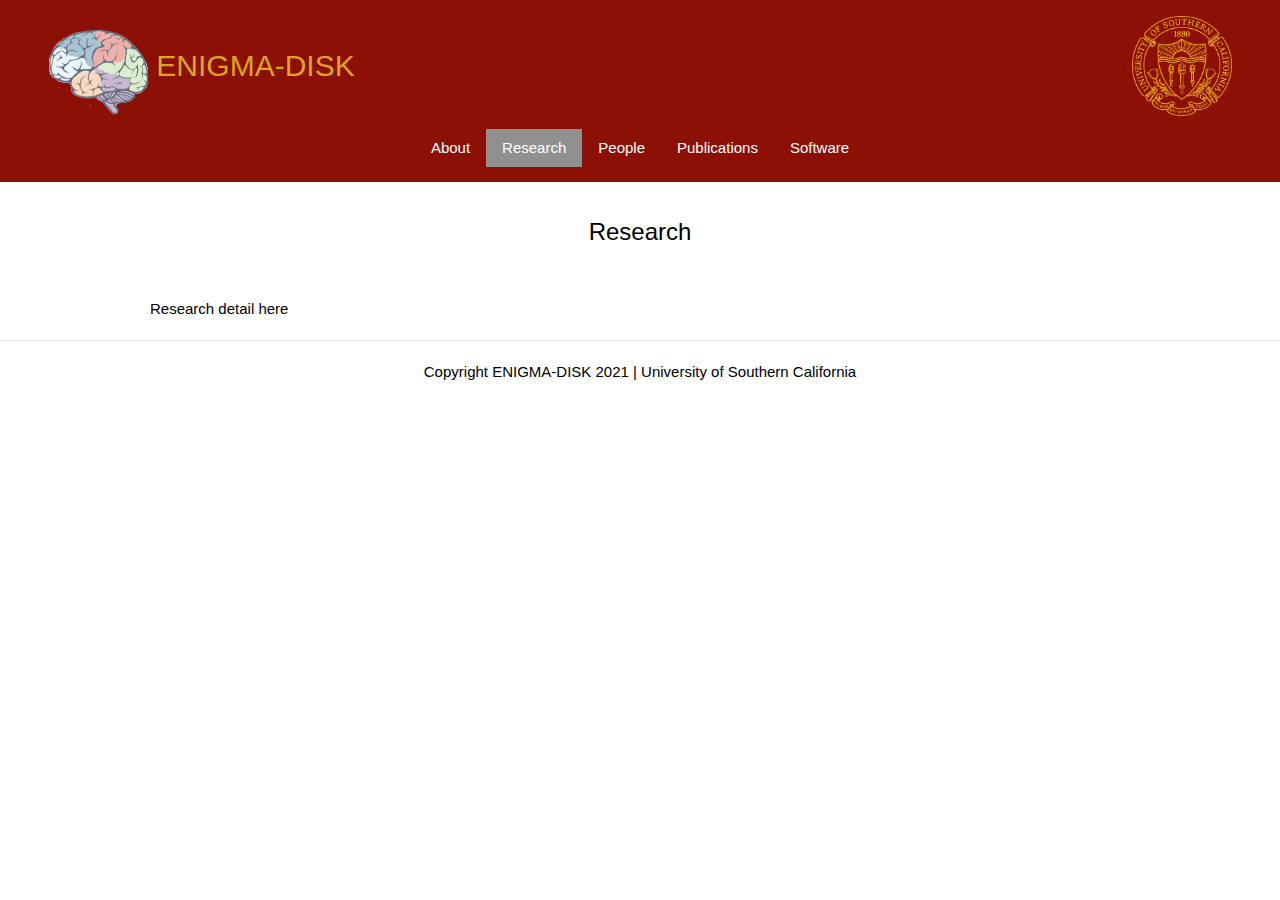
<file: research.html>
<!DOCTYPE html>
<html lang=en>
<title>ENIGMA-DISK</title>
<meta charset="UTF-8">
<meta name="viewport" content="width=device-width, initial-scale=1">
<link rel="stylesheet" href="css/w3.css">
<link rel="stylesheet" href="css/w3-theme-red.css">
<link rel="stylesheet" href="css/font-awesome.min.css">
<script src="https://ajax.googleapis.com/ajax/libs/jquery/3.3.1/jquery.min.js"></script>
<script>
$(document).ready(function(){
    //load the parts of the page that are always the same across the portal
    $("#footerContent").load("footer.html");
});
</script>

<!-- Global site tag (gtag.js) - Google Analytics -->
<script async src="https://www.googletagmanager.com/gtag/js?id=UA-118863115-5"></script>
<script>
  window.dataLayer = window.dataLayer || [];
  function gtag(){dataLayer.push(arguments);}
  gtag('js', new Date());

  gtag('config', 'UA-118863115-5');
</script>

<head>
  <style>
    h2 {
      color:goldenrod
    }

    .w3-container {
      position: relative;
    }

    .topright {
      position: absolute;
      top: 8px;
      right: 16px;
    }

    .footer {
      left: 0;
      bottom: 0;
      width: 100%;
      background-color:white;
      color:black;
      text-align: center;
    }
  </style>
</head>

<body>

  <header class="w3-container w3-theme-d5 w3-padding" id="topMenu"> 
    <div class="w3-container">
      <div class=" w3-container">
        <h2><img src="images/Logo.png" alt="ENIGMA-DISK"/>
          ENIGMA-DISK
        </h2>
        <div class="topright">
            <img src="images/usc.gif" alt="University of Southern California" width=100px height=100px/>
          </div>
      </div>
    </div>  
    
    <div class="w3-center">
      <div class="w3-bar w3-theme-d5">
        <a href="index.html" class="w3-bar-item w3-button w3-padding-8">About</a>
        <a href="research.html" class="w3-bar-item w3-button w3-padding-8 selected">Research</a>
        <a href="people.html" class="w3-bar-item w3-button w3-padding-8">People</a>
        <a href="publications.html" class="w3-bar-item w3-button w3-padding-8">Publications</a>
        <a href="software.html" class="w3-bar-item w3-button w3-padding-8">Software</a>
      </div>  
    </div>
  </header>

  <br />
  <div class="w3-center">
      <h3>Research</h3>
  </div>
  <br />

  <div class="w3-content w3-justify">
    <p>
      Research detail here
    </p>
  </div>


  <div class="footer">
    <hr />
    <p>Copyright ENIGMA-DISK 2021 | University of Southern California</p>
  </div>


</body>

</html>
</file>
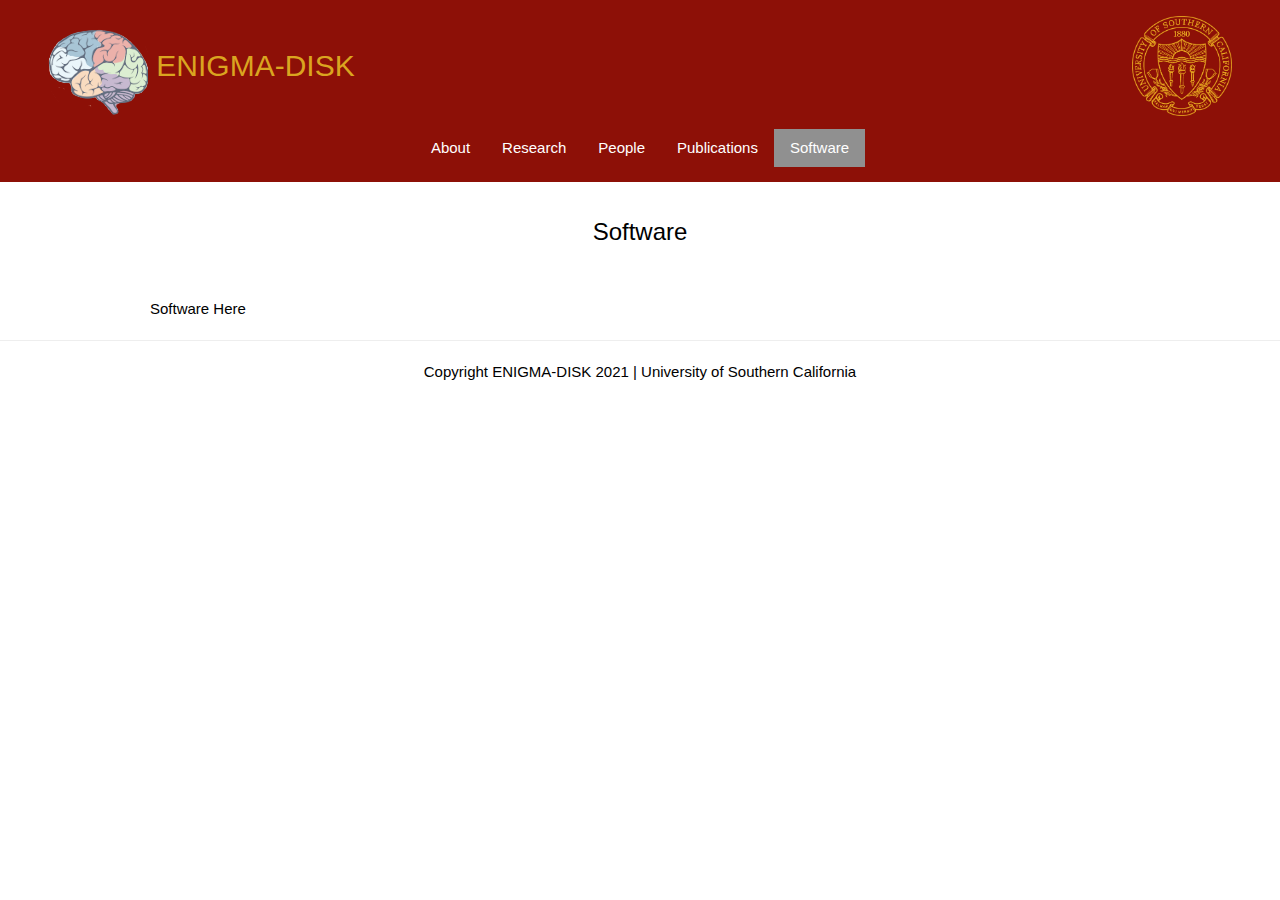
<file: software.html>
<!DOCTYPE html>
<html lang=en>
<title>ENIGMA-DISK</title>
<meta charset="UTF-8">
<meta name="viewport" content="width=device-width, initial-scale=1">
<link rel="stylesheet" href="css/w3.css">
<link rel="stylesheet" href="css/w3-theme-red.css">
<link rel="stylesheet" href="css/font-awesome.min.css">
<script src="https://ajax.googleapis.com/ajax/libs/jquery/3.3.1/jquery.min.js"></script>
<script>
$(document).ready(function(){
    //load the parts of the page that are always the same across the portal
    $("#footerContent").load("footer.html");
});
</script>

<!-- Global site tag (gtag.js) - Google Analytics -->
<script async src="https://www.googletagmanager.com/gtag/js?id=UA-118863115-5"></script>
<script>
  window.dataLayer = window.dataLayer || [];
  function gtag(){dataLayer.push(arguments);}
  gtag('js', new Date());

  gtag('config', 'UA-118863115-5');
</script>

<head>
  <style>
    h2 {
      color:goldenrod
    }

    .w3-container {
      position: relative;
    }

    .topright {
      position: absolute;
      top: 8px;
      right: 16px;
    }

    .footer {
      left: 0;
      bottom: 0;
      width: 100%;
      background-color:white;
      color:black;
      text-align: center;
    }
  </style>
</head>

<body>

  <header class="w3-container w3-theme-d5 w3-padding" id="topMenu"> 
    <div class="w3-container">
      <div class=" w3-container">
        <h2><img src="images/Logo.png" alt="ENIGMA-DISK"/>
          ENIGMA-DISK
        </h2>
        <div class="topright">
            <img src="images/usc.gif" alt="University of Southern California" width=100px height=100px/>
          </div>
      </div>
    </div>  
    
    <div class="w3-center">
      <div class="w3-bar w3-theme-d5">
        <a href="index.html" class="w3-bar-item w3-button w3-padding-8">About</a>
        <a href="research.html" class="w3-bar-item w3-button w3-padding-8">Research</a>
        <a href="people.html" class="w3-bar-item w3-button w3-padding-8">People</a>
        <a href="publications.html" class="w3-bar-item w3-button w3-padding-8">Publications</a>
        <a href="software.html" class="w3-bar-item w3-button w3-padding-8 selected">Software</a>
      </div>  
    </div>
  </header>

    <br />
    <div class="w3-center">
        <h3>Software</h3>
    </div>
    <br />

    <div class="w3-content w3-justify">
        <p>
        Software Here
        </p>
    </div>


  <div class="footer">
    <hr />
    <p>Copyright ENIGMA-DISK 2021 | University of Southern California</p>
  </div>


</body>

</html>
</file>
<file: css/w3-theme-red.css>
.w3-theme-l5 {color:#000 !important; background-color:#fef4f3 !important}
.w3-theme-l4 {color:#000 !important; background-color:#fdd9d6 !important}
.w3-theme-l3 {color:#000 !important; background-color:#fbb3ae !important}
.w3-theme-l2 {color:#000 !important; background-color:#f98d85 !important}
.w3-theme-l1 {color:#fff !important; background-color:#f6665c !important}
.w3-theme-d1 {color:#fff !important; background-color:#f32617 !important}
.w3-theme-d2 {color:#fff !important; background-color:#e11a0c !important}
.w3-theme-d3 {color:#fff !important; background-color:#c5170a !important}
.w3-theme-d4 {color:#fff !important; background-color:#a91409 !important}
.w3-theme-d5 {color:#fff !important; background-color:#8d1007 !important}

.w3-theme-light {color:#000 !important; background-color:#fef4f3 !important}
.w3-theme-dark {color:#fff !important; background-color:#8d1007 !important}
.w3-theme-action {color:#fff !important; background-color:#8d1007 !important}

.w3-theme {color:#fff !important; background-color:#f44336 !important}
.w3-text-theme {color:#f44336 !important}
.w3-border-theme {border-color:#f44336 !important}

.w3-hover-theme:hover {color:#fff !important; background-color:#f44336 !important}
.w3-hover-text-theme:hover {color:#f44336 !important}
.w3-hover-border-theme:hover {border-color:#f44336 !important}
</file>
